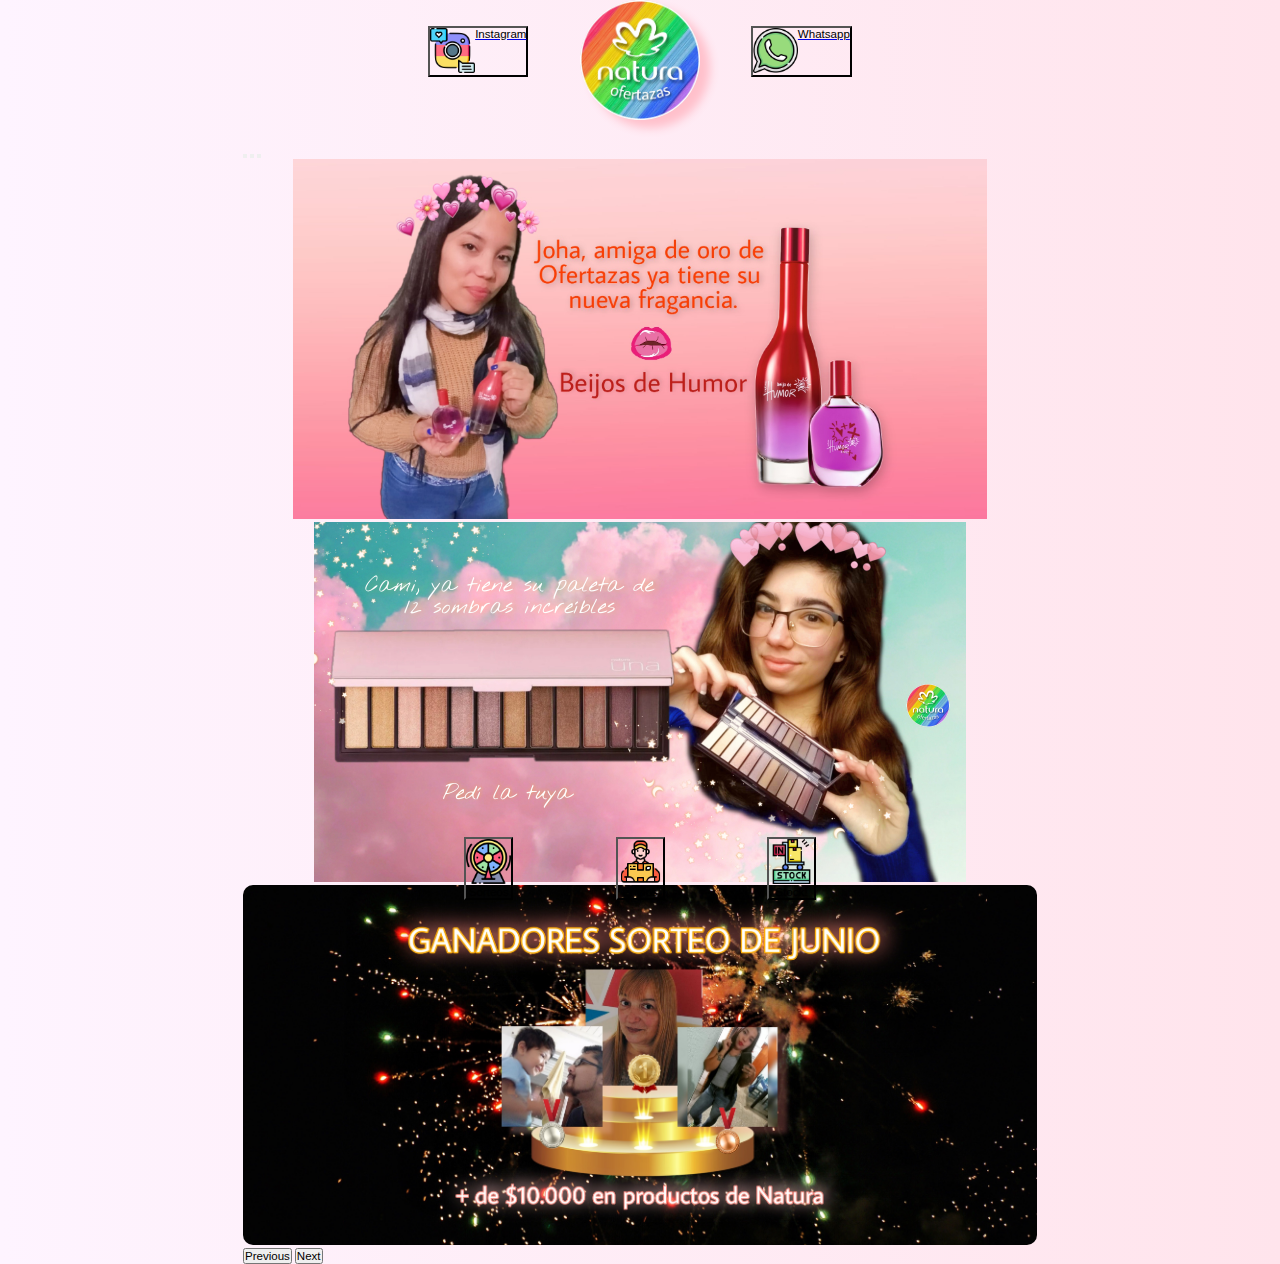
<file: index1.html>
<!DOCTYPE html>
<html>

<head>
	<title>Bienvenid@ a Ofertazas</title>
	<link rel="stylesheet" type="text/css" href="css/styles.css">
	<meta charset="utf-8">
	<meta name="description" content="Ofertas de ofertas y descuentos de productos de Natura, y todos los meses hacemos grandes sorteos para que ganes los productos que más queres. - Envio a todo el país">
	<meta name="keywords" content="ofertas, descuentos, natura, productos de belleza, promociones, sorteos, ofertazas,">
	<link href="https://cdn.jsdelivr.net/npm/bootstrap@5.0.1/dist/css/bootstrap.min.css" rel="stylesheet" integrity="sha384-+0n0xVW2eSR5OomGNYDnhzAbDsOXxcvSN1TPprVMTNDbiYZCxYbOOl7+AMvyTG2x" crossorigin="anonymous">
	<link rel="stylesheet"
    href="https://cdnjs.cloudflare.com/ajax/libs/animate.css/4.1.1/animate.min.css"/>
</head>

<body>
	<div class="mainContainer">
		<div style="display: flex; flex-direction: row;">
					<a href="sorteos.html"><button class='btn btn-lg botones'><div class="text"><img src="imagenes/instagram.png"></div>Instagram</button></a>	

					<img src="imagenes/logo.png" class="logo animate__animated animate__backInLeft" alt="logo">

					<a href="sorteos.html"><button class='btn btn-lg botones'><div class="text"><img src="imagenes/whatsapp.png"></div>Whatsapp</button></a>
		</div>

		<div id="carouselExampleIndicators" class="carousel slide" data-bs-ride="carousel">
			<div class="carousel-indicators">
				<button type="button" data-bs-target="#carouselExampleIndicators" data-bs-slide-to="0" class="active" aria-current="true" aria-label="Slide 1"></button>
				<button type="button" data-bs-target="#carouselExampleIndicators" data-bs-slide-to="1" aria-label="Slide 2"></button>
				<button type="button" data-bs-target="#carouselExampleIndicators" data-bs-slide-to="2" aria-label="Slide 3"></button>
			</div>
			<div class="carousel-inner">
				<div class="carousel-item active">
						<img src="imagenes/joha.jpg" class="d-block w-100" alt="Johana fue la primera clienta en tener la nueva fragancia: Beijos de Humor">
					</div>
					<div class="carousel-item">
						<img src="imagenes/cami.jpg" class="d-block w-100" alt="Cami está feliz con su nueva paleta de 12 sombras">
					</div>
					<div class="carousel-item">
						<img src="imagenes/ganadores.jpg" class="d-block w-100" alt="Podio de los ganadores del sorteo de Junio 2021">
				</div>
			</div>
			<button class="carousel-control-prev" type="button" data-bs-target="#carouselExampleIndicators" data-bs-slide="prev">
				<span class="carousel-control-prev-icon" aria-hidden="true"></span>
				<span class="visually-hidden">Previous</span>
			</button>
			<button class="carousel-control-next" type="button" data-bs-target="#carouselExampleIndicators" data-bs-slide="next">
				<span class="carousel-control-next-icon" aria-hidden="true"></span>
				<span class="visually-hidden">Next</span>
			</button>
		</div>

		<div class="botones">

			<a href="sorteos.html"><button class='btn btn-lg'><div class="text"><img src="imagenes/wheel.png"></div>Sorteos</button></a>

			<a href="sorteos.html"><button class='btn btn-lg'><div class="text"><img src="imagenes/delivery.png"></div>Envíos</button></a>

			<a href="sorteos.html"><button class='btn btn-lg'><div class="text"><img src="imagenes/stock.png"></div>Stock!</button></a>
			
		</div>
	</div>

	
	


	<script src="https://cdn.jsdelivr.net/npm/bootstrap@5.0.1/dist/js/bootstrap.bundle.min.js" integrity="sha384-gtEjrD/SeCtmISkJkNUaaKMoLD0//ElJ19smozuHV6z3Iehds+3Ulb9Bn9Plx0x4" crossorigin="anonymous"></script>



</body>

</html>
</file>
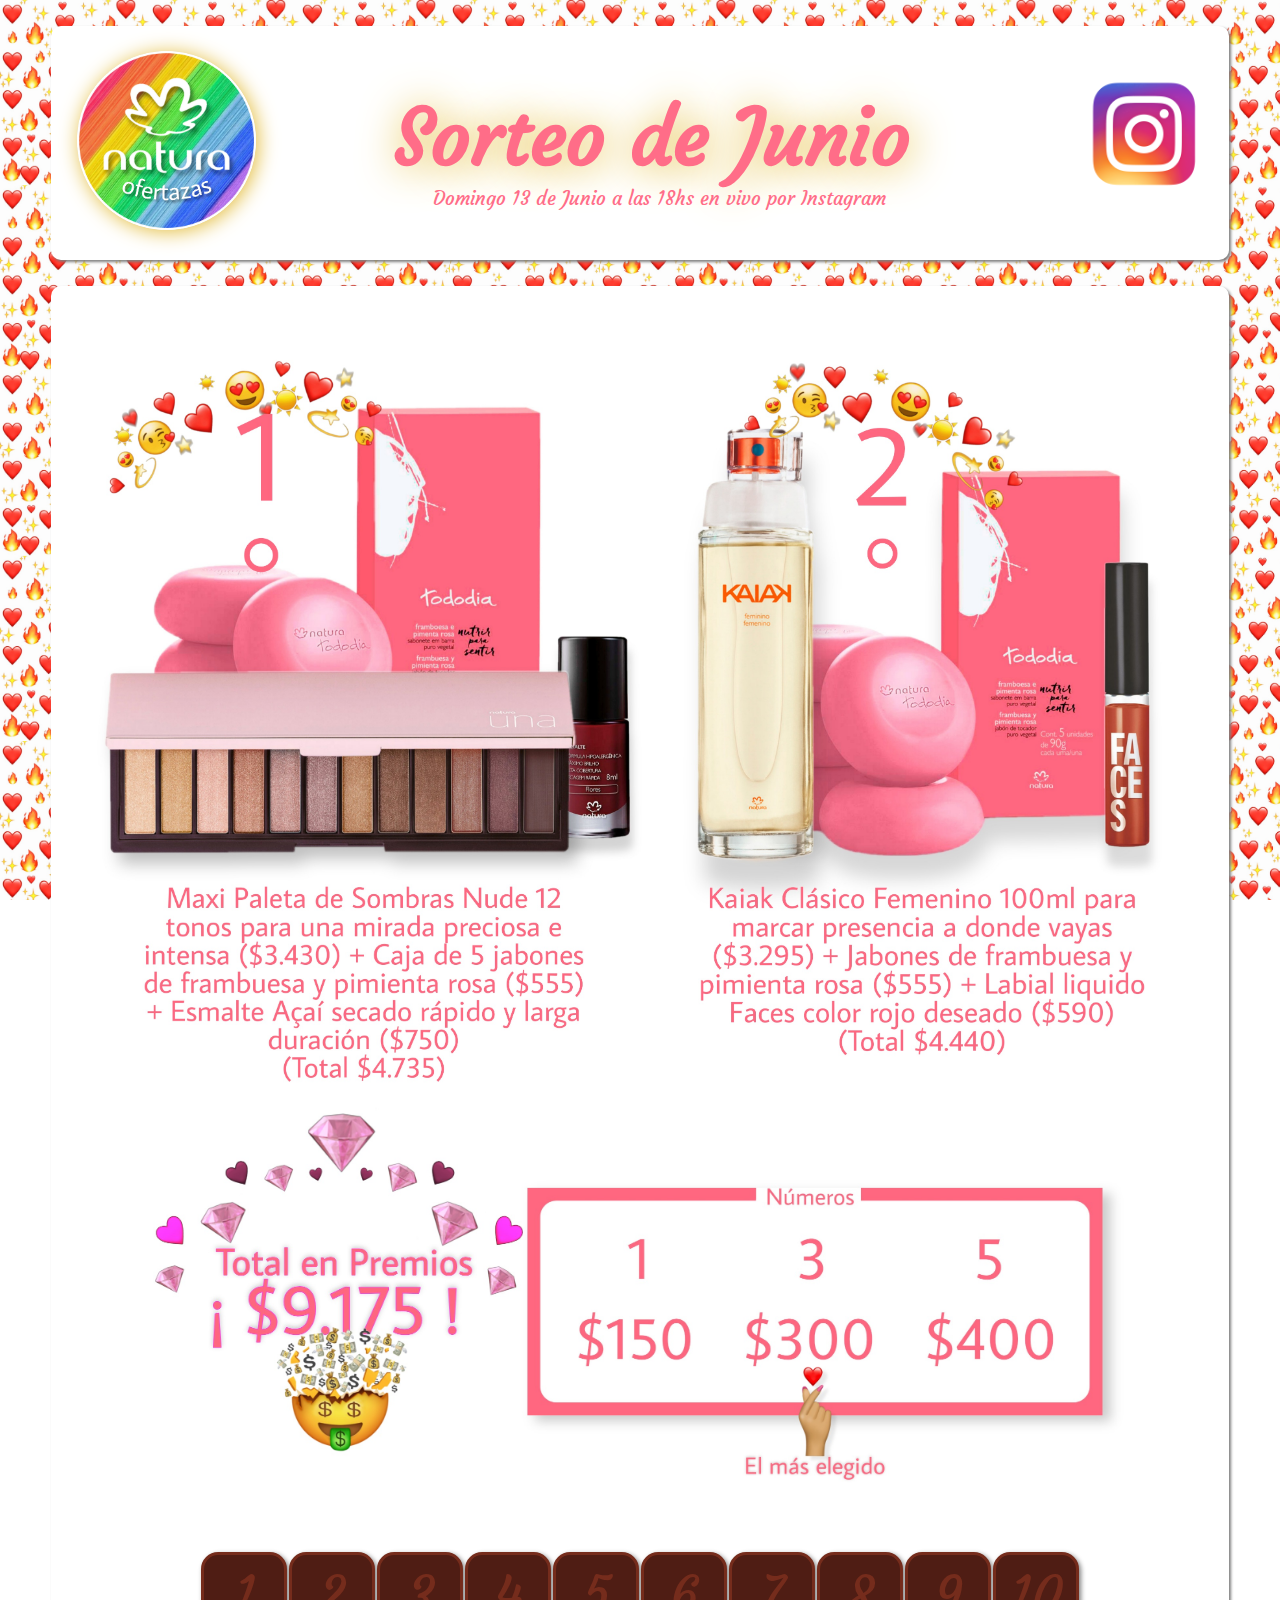
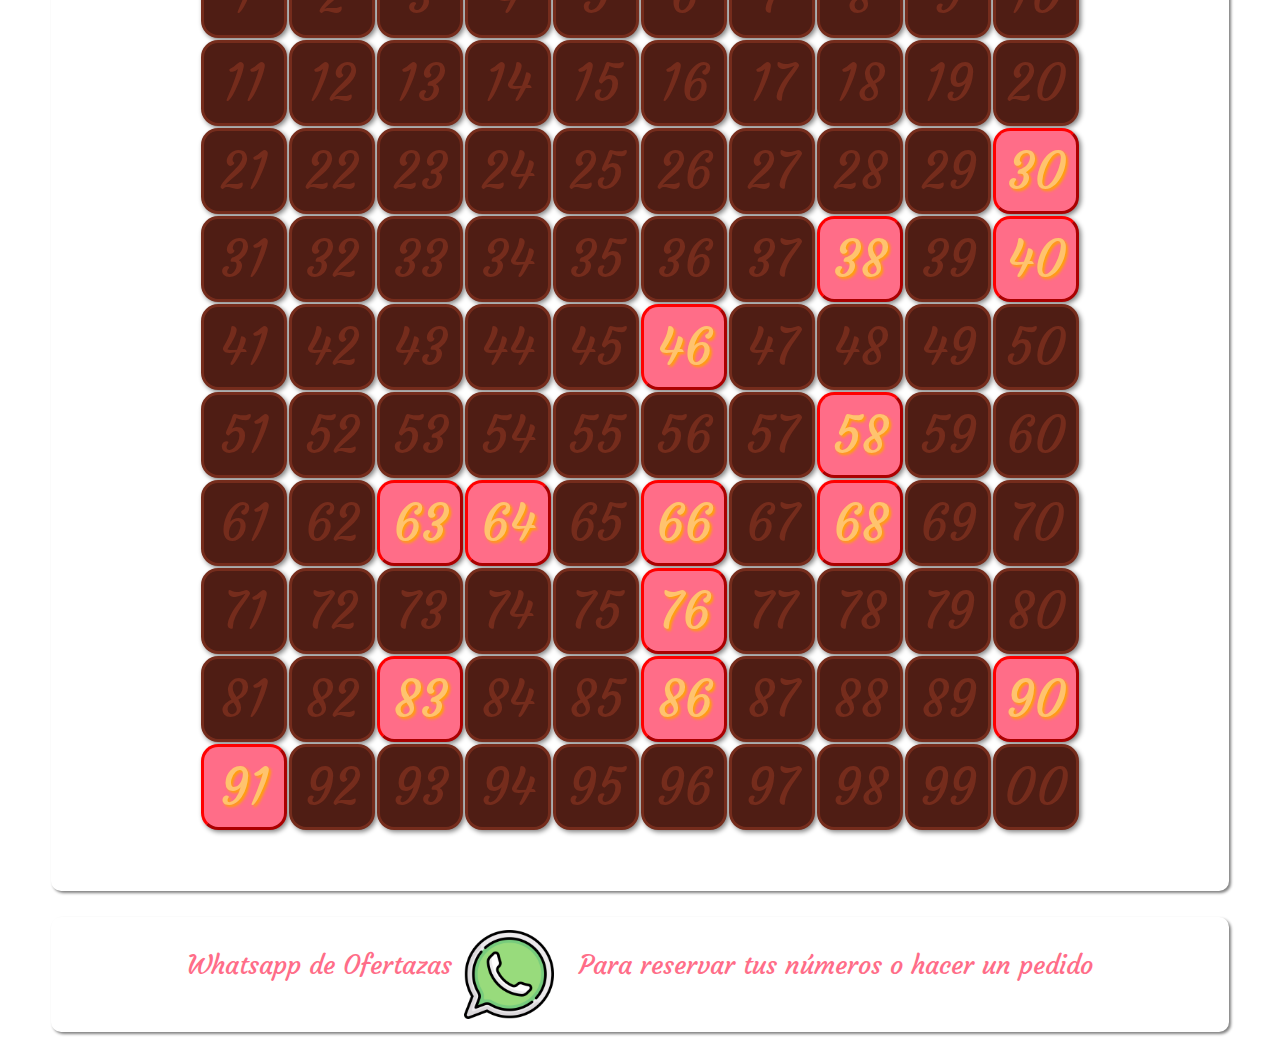
<file: sorteos.html>
<!DOCTYPE html>
<html>
<head>
	<title>Sorteo - Ofertazas Natura</title>
	<link rel="stylesheet" type="text/css" href="css/stylesS.css">
	<link rel="preconnect" href="https://fonts.gstatic.com">
	<link rel="shortcut icon" href="logo.png" />
	<meta charset="utf-8">
	<meta name="description" content="Ofertas de ofertas y descuentos de productos de Natura, y todos los meses hacemos grandes sorteos para que ganes los productos que más queres. - Envio a todo el país">
	<meta name="keywords" content="ofertas, descuentos, natura, productos de belleza, promociones, sorteos, ofertazas,">
	<style>
	@import url('https://fonts.googleapis.com/css2?family=Courgette&display=swap');
	</style> 
</head>
	


<header>

	<div class="todo FondoSecundario">
		<div>
			<a href="index.html"><img src="imagenes/logo.png" id="logo" alt="logo"></a>
		</div>

		<div>
			<h1>Sorteo de Junio</h1>
			<p class="fecha">Domingo 13 de Junio a las 18hs en vivo por Instagram</p>
		</div>

		<div>
			<a href="https://www.instagram.com/ofertazasnatura/" target="_blank"><img src="imagenes/instagramlogo.png" alt="ir a instagram" id="instagram"></a>
		</div>
	</div>

</header>



<div class="container">
<body style="background-image: url(imagenes/hearts.jpg);">

<div class="FondoSecundario">
	

	<div class="PremiosValores">

		<div id="premios">
		<img class="premio" src="imagenes/premios.jpg" alt="premios del Sorteo de Junio">
		</div>

		<div id="valores">
		<img class="valores" src="imagenes/valores.jpg" alt="Tabla de valores de los números para participar del sorteo">
		</div>
		
	</div>

	<table>
		<tr>
			<td class="reservado" title="Male">1</td>
			<td class="reservado" title="Carola">2</td>
			<td class="reservado" title="Joha">3</td>
			<td class="reservado" title="Georgi">4</td>
			<td class="reservado" title="Fabiana">5</td>
			<td class="reservado" title="Tom">6</td>
			<td class="reservado" title="Magui">7</td>
			<td class="reservado" title="Cami Lean">8</td>
			<td class="reservado" title="Virginia">9</td>
			<td class="reservado" title="Georgi">10</td>
		</tr>
		<tr>
			<td class="reservado" title="Male">11</td>
			<td class="reservado" title="Magui">12</td>
			<td class="reservado" title="Mariana">13</td>
			<td class="reservado" title="Cami Lean">14</td>
			<td class="reservado" title="Magui">15</td>
			<td class="reservado" title="Mariana">16</td>
			<td class="reservado" title="Virginia">17</td>
			<td class="reservado" title="Joha">18</td>
			<td class="reservado" title="Olga">19</td>
			<td class="reservado" title="Carola">20</td>
		</tr>
		<tr>
			<td class="reservado" title="Mariana">21</td>
			<td class="reservado" title="Yani">22</td>
			<td class="reservado" title="Tom">23</td>
			<td class="reservado" title="Nora">24</td>
			<td class="reservado" title="Fabiana">25</td>
			<td class="reservado">26</td>
			<td class="reservado" title="Magui">27</td>
			<td class="reservado" title="Mirian">28</td>
			<td class="reservado" title="Mariana">29</td>
			<td>30</td>
		</tr>
		<tr>
			<td class="reservado" title="Lulu">31</td>
			<td class="reservado" title="Joha">32</td>
			<td class="reservado" title="Magui">33</td>
			<td class="reservado" title="Gaby R">34</td>
			<td class="reservado" title="Carola">35</td>
			<td class="reservado">36</td>
			<td class="reservado" title="Male">37</td>
			<td>38</td>
			<td class="reservado" title="Mely">39</td>
			<td>40</td>
		</tr>
		<tr>
			<td class="reservado" title="Sandra">41</td>
			<td class="reservado" title="Joha">42</td>
			<td class="reservado" title="Joha">43</td>
			<td class="reservado" title="Camila Yani">44</td>
			<td class="reservado" title="Cami Lean">45</td>
			<td>46</td>
			<td class="reservado" title="Luis">47</td>
			<td class="reservado" title="Virginia">48</td>
			<td class="reservado" title="Nora">49</td>
			<td class="reservado" title="Xoana">50</td>
		</tr>
		<tr>
			<td class="reservado" title="Nora">51</td>
			<td class="reservado" title="Mirian">52</td>
			<td class="reservado" title="Mely">53</td>
			<td class="reservado" title="Georgi">54</td>
			<td class="reservado" title="Mirian">55</td>
			<td class="reservado" title="Joha">56</td>
			<td class="reservado" title="Agustina Joha">57</td>
			<td>58</td>
			<td class="reservado" title="Xoana">59</td>
			<td class="reservado" title="Cami Lean">60</td>
		</tr>
		<tr>
			<td class="reservado" title="Gaby R">61</td>
			<td class="reservado" title="Joha">62</td>
			<td>63</td>
			<td>64</td>
			<td class="reservado" title="Sandra">65</td>
			<td>66</td>
			<td class="reservado" title="Mely">67</td>
			<td>68</td>
			<td class="reservado" title="Mariana">69</td>
			<td class="reservado" title="Xoana">70</td>
		</tr>
		<tr>
			<td class="reservado" title="Carola">71</td>
			<td class="reservado" title="Joha">72</td>
			<td class="reservado" title="Mely">73</td>
			<td class="reservado" title="Valentina">74</td>
			<td class="reservado" title="Valentina">75</td>
			<td>76</td>
			<td class="reservado" title="Luis">77</td>
			<td class="reservado" title="Nora">78</td>
			<td class="reservado" title="Joha">79</td>
			<td class="reservado" title="Laura CV">80</td>
		</tr>
		<tr>
			<td class="reservado" title="Valentina">81</td>
			<td class="reservado" title="Cami Lean">82</td>
			<td>83</td>
			<td class="reservado" title="Valentina">84</td>
			<td class="reservado" title="Sandra">85</td>
			<td>86</td>
			<td class="reservado" title="Joha">87</td>
			<td class="reservado" title="Mely">88</td>
			<td class="reservado" title="Benja">89</td>
			<td>90</td>
		</tr>
		<tr>
			<td>91</td>
			<td class="reservado" title="Luis">92</td>
			<td class="reservado" title="Nora">93</td>
			<td class="reservado" title="Joha">94</td>
			<td class="reservado" title="Carola">95</td>
			<td class="reservado" title="Fabiana">96</td>
			<td class="reservado" title="Valentina">97</td>
			<td class="reservado" title="Tom">98</td>
			<td class="reservado" title="Xoana">99</td>
			<td class="reservado" title="Xoana">00</td>
		</tr>
	</table>

	</div>

	<footer>

		<div>
		<p>Whatsapp de Ofertazas</p>
		</div>

		<div>
		<a href="https://api.whatsapp.com/send?phone=+541173677522&text=Hola,%20Ofertazas!" target="_blank"><img src="imagenes/whatsapp.png" alt="Whatsapp"></a>
		</div>

		<div>
		<p>Para reservar tus números o hacer un pedido</p>
		</div>

	</footer>

</div>

</body>

</html>
</file>
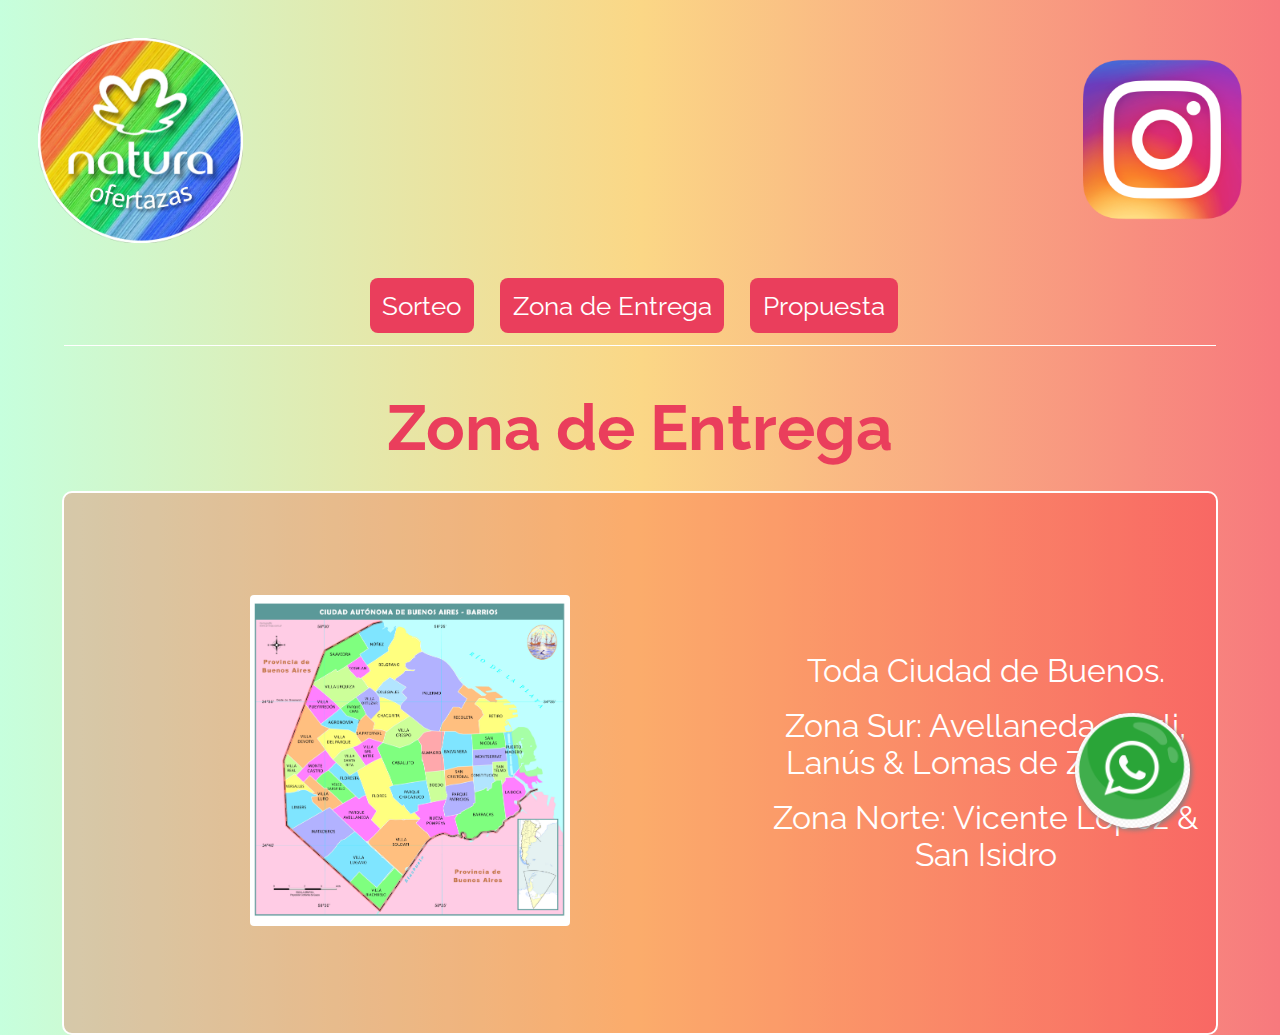
<file: zona.html>
<!DOCTYPE html>
<html>
<head>
	<title>Zona de Entrega - Ofertazas Natura</title>
	<meta charset="utf-8">
	<meta name="description" content="Ofertas de ofertas y descuentos de productos de Natura, y todos los meses hacemos grandes sorteos para que ganes los productos que más queres. - Envio a todo el país">
	<meta name="keywords" content="ofertas, descuentos, natura, productos de belleza, promociones, sorteos, ofertazas,">
	<meta name="viewport" content="width-devide-width, initial-scale=1">
	<link rel="stylesheet" type="text/css" href="css/zonastyles.css">
	<style>
	@import url('https://fonts.googleapis.com/css2?family=Raleway:wght@200&display=swap');
	</style> 
</head>

<header>


		<div class="todo">
			<a href="https://www.ofertazas.ga"><img src="imagenes/logo.png" id="logo" alt="logo"></a>
			<a href="https://www.instagram.com/ofertazasnatura/" target="_blank"><img src="imagenes/instagramlogo.png" alt="ir a instagram" id="instagram"></a>
		</div>

	<div id="menu">
		<ul>
			<li><a href="sorteos.html">Sorteo</a></li>
			<li><a href="zona.html">Zona de Entrega</a></li>
			<li><a href="propuesta.html">Propuesta</a></li>
		</ul>
	</div>
	<br>
</header>

<body>
	<h1>Zona de Entrega</h1>

	<a href="https://api.whatsapp.com/send?phone=+541173677522&text=Hola,%20Ofertazas!" target="_blank"><img class="whatsappFixed" src="imagenes/whatsappboton.png"></a>

 <div class="grid-container">
  <div class="grid-itemmapa mapa"><img src="imagenes/mapa.jpg" class="mapaImagen" alt="Mapa de la zona de AMBA indicando la zona de entrega."></div>
  <div class="grid-item zona"><p>Toda Ciudad de Buenos.</p><br><p>Zona Sur: Avellaneda, Gerli, Lanús & Lomas de Zamora.</p><br><p>Zona Norte: Vicente Lopez & San Isidro</p></div>
  </div>


</div> 

</body>

</html>
</file>
<file: css/styles.css>
* {
  padding: 0;
  margin: 0;
  font-size: 0.85rem;

}

.logo {
  width: 30vw;
  margin: 2vw 0 2vw 0;
  max-width: 120px;
  border-radius: 50%;
  box-shadow: 10px 8px 10px pink;
  margin-top: 0;
}

.carousel{
	justify-content: center;
	min-height: 40vh;

}

.slide img {;
  border-radius: 10px;
  object-fit: scale-down;
  height: 40vh;
  width: 100%;

}

.mainContainer{
	display: flex;
	flex-direction: column;
	width: 100vw;
	height: 100vh;
	justify-content: center;
	align-items: center;
}

.botones{
	display: flex;
	flex-direction: row;
	justify-content: center;
	flex-wrap: wrap;

}

.botones img{
	width: 95vw;
	max-width: 45px;

}

body{
	width: 100vw;
	background: linear-gradient(to right, #fef4ff, #ffe4ec);
}

.btn{
	background-color:transparent;
	margin-top: 2vw;
	margin-left: 4vw;
	margin-right: 4vw;
}

.text{


}
</file>
<file: css/stylesS.css>
*{
	padding: 0;
	margin: 0;
}

header{
	width: 100%;
	margin-top: 2%;
}

#logo{
	width: 14vw;
	border-radius: 50%;
	box-shadow: 2px 2px 20px #e3bc3b;
	margin: 2vw 0 2vw 2vw;
}

#instagram{
	display: inline-block;
	float: right;
	width: 9vw;
	margin: 4vw 2vw 4vw 0;

}



table{
	margin: auto;
	padding: 5% 0 5% 0;
}


tr td{
	padding: 8px;
	color: #ffc36e;
	background-color: #ff6d88; 
	margin: auto;
	border-radius: 20%;
	text-align: center;
	font-family: "Courgette", cursive;
	font-size: 4vw;
	border: 3px solid red;
	border-style: outset;
	box-shadow: 2px 2px 5px gray;
	text-shadow: 2px 2px 3px orange;
}



body{
	background-image: url(hearts.jpg);
	background-size: 150px;
	background-attachment: fixed;


	
}

footer{
	background-color: white;
	border-radius: 10px;
	box-shadow: 2px 2px 3px gray;
	margin: 0 4% 2% 4%;
	display: flex;
	flex-direction: row;
	justify-content: center;
	align-content: center;


}

footer p{
	font-family: "Courgette", cursive;
	display: block;
	color: #ff6d88;
	font-size: 2vw;
	margin-top: 2.5vw;

}

footer img{
	margin-left: 0;
	width: 7vw;
	display: block;
	margin: 1vw 2vw 1vw 1vw;

	
}

.container{
	min-height: calc(100vh);
}



.contenedor{
    position: relative;
    display: inline-block;
    text-align: center;
}
.texto-encima{
    position: absolute;
    top: 10px;
    left: 10px;
}
.centrado{
    position: absolute;
    top: 50%;
    left: 50%;
    transform: translate(-50%, -50%);
}

h1{	
	margin: 5vw 0 0 -3vw;
	font-family: "Courgette", cursive;
	border-radius: 9px;
	display: block;
	font-size: 6vw;
	color: #ff6d88;
	text-shadow: 2px 2px 40px #e3bc3b;
}

.fecha{
	font-size: 1.5vw;
	padding: 0;
	font-family: "Courgette", cursive;
	color: #ff6d88;
}

.FondoSecundario{
	background-color: white;
	border-radius: 10px;
	box-shadow: 2px 2px 3px gray;
	margin: 0 4% 2% 4%;

  }

  #premios{
  	display: block;
  	
  }

  .premio{
  	width: 85vw;
  	margin: auto;
  	margin-top: 3vw;
  }

  #valores{
  
  }

  .valores{
  	width: 80vw;
  }

/*Padre de div premios y valores*/
  .PremiosValores{
  	display: flex;
  	flex-direction: column;
  	align-items: center;


  }

.reservado{
	color: #752c1c;
	background-color: #4f1d14; 
	width: 10%;
	height: 10%;
	border-radius: 20%;
	text-align: center;
	font-family: "Courgette", cursive;
	font-size: 4vw;
	border: 3px solid #752c1c;
	text-shadow: none;
}

.todo{
	display: flex;
	flex-direction: row;
	justify-content: center;
	justify-content: space-between;

}
</file>
<file: css/zonastyles.css>
*{
	padding: 0;
	margin: 0;

}

#logo{
	width: 16vw;
	margin: 3vw 0 2vw 3vw;


}

#instagram{
	display: inline-block;
	float: right;
	width: 14vw;
	margin: 4vw 2vw 4vw 0;

}


h1{
	font-size: 5.5vw;
	margin-top: 0;
	font-family: 'Raleway', sans-serif;
	display: block;
	text-align: center;
	color: #ea3e5c;
	text-shadow: 10px 1px 1px 23px;
	padding: 2vw;
}


#menu{
	font-size: 2vw;
	text-align: center;
	text-decoration: none;
	border-bottom: 1px solid white;
	margin: auto;
	max-width: 90%;

  }

 ul{

 	font-family: 'Raleway', sans-serif;
 	display: inline-block;
	padding: 5px; 
	margin-left: 8vw;
  	list-style: none;

 
  }

  ul li{
  	float: left;
  	background-color: #ea3e5c;
  	border-radius: 8px;
  	color: white;
  	margin-left: 2vw;
  	padding: 1vw;
  }

   ul li:hover{
 	background: violet;
 }

  a{
	text-decoration: none;
	color: white;
}

body{
	background: linear-gradient(to right, #C6FFDD, #FBD786, #f7797d);
}

.whatsappFixed{
	height: 9vw;
	position: fixed;
	bottom: 8%;
	right: 7%;
	border-radius: 650px;
	box-shadow: 2px 2px 5px gray;
	min-height: 10%;
}

.grid-container{
	background: rgba(255,0,0,0.2);
	border-radius: 10px;
	display: grid;
	height: 60vh;
	width: 90%;
	border: 2px solid white;
	margin: auto;
	text-align: center;
	grid-template-columns: 60% 40%;
	grid-template-rows: 50% 50%;
	grid-template-areas: 
	"mapa zona"
	"mapa zona"
}

.grid-container div{
	color: white;

}

.mapa{
	grid-area: mapa;
	align-self: center;

	
}

.zona{
	grid-area: zona;
	align-self: center;
}


.mapaImagen{
	width: 50vw;
	border-radius: 4px;

	
}


.grid-container p{
	display: block;
	font-family: 'Raleway', sans-serif;
	font-size: 3vw; 

}

@media only screen and (min-width: 710px){
	.mapaImagen{ 
		width: 25vw;
		
	}

	.grid-container p{
		font-size: 2.5vw;
	}

	h1{
		font-size: 5vw;
	}
	
}
</file>
